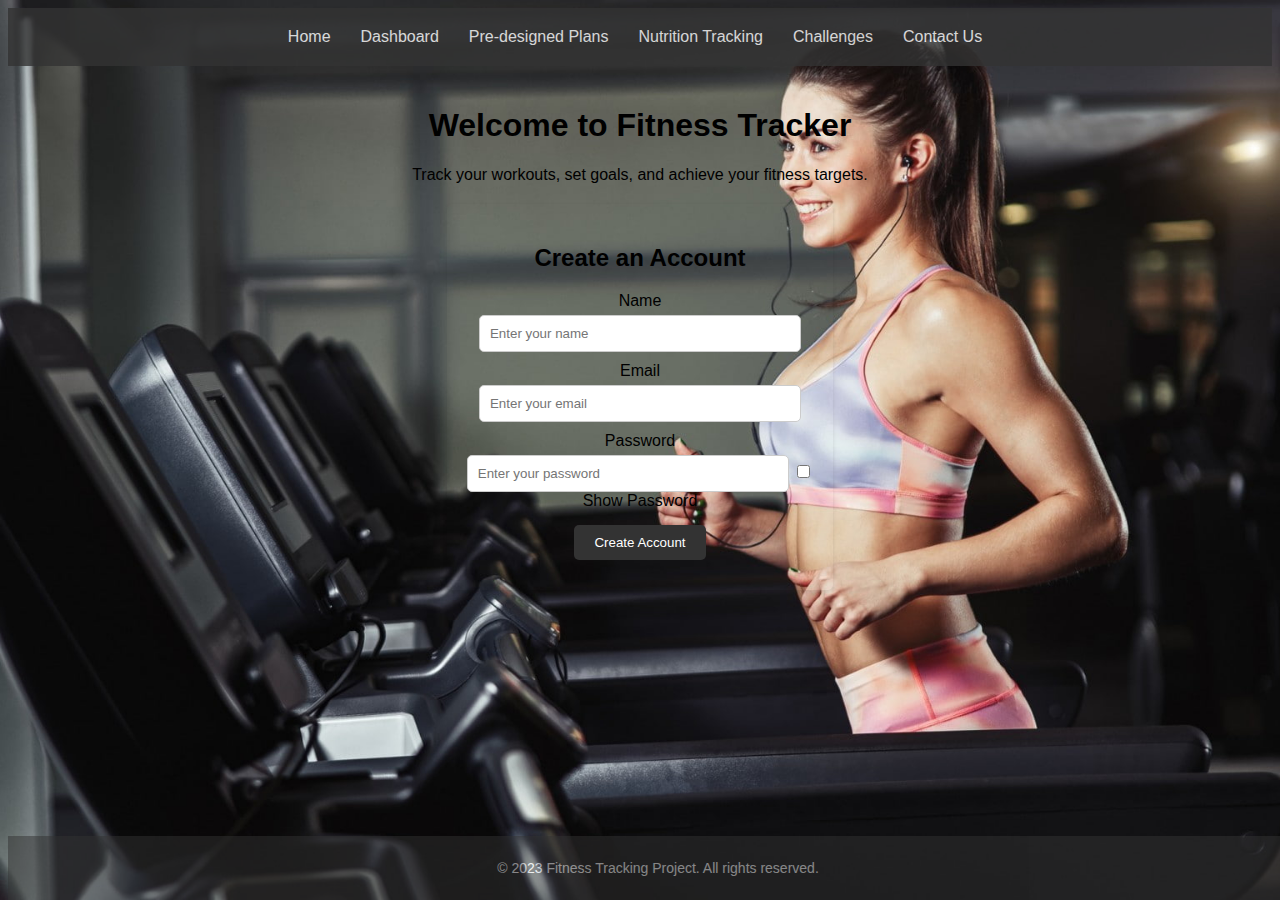
<file: index.html>
<!DOCTYPE html>
<html>
<head>
  <title>Fitness Tracker - Home</title>
  <link rel="stylesheet" href="style.css" type="text/css">
  <script src="https://code.jquery.com/jquery-3.7.0.js" integrity="sha256-JlqSTELeR4TLqP0OG9dxM7yDPqX1ox/HfgiSLBj8+kM=" crossorigin="anonymous"></script>
</head>
<body>
  <header>
    <nav>
      <ul>
        <li><a href="homepage.html">Home</a></li>
        <li><a href="dashboard.html">Dashboard</a></li>
        <li><a href="plans.html">Pre-designed Plans</a></li>
        <li><a href="nutrition.html">Nutrition Tracking</a></li>
        <li><a href="challenges.html">Challenges</a></li>
        <li><a href="contact.html">Contact Us</a></li>
      </ul>
    </nav>
  </header>
  
  <main>
    <section class="banner">
      <h1>Welcome to Fitness Tracker</h1>
      <p>Track your workouts, set goals, and achieve your fitness targets.</p>
    </section>
    <section class="registration">
      <h2>Create an Account</h2>
      <form action="dashboard.html">
        <div class="form-row">
          <label for="name">Name</label>
          <input type="text" id="name" name="name" placeholder="Enter your name" required>
        </div>
        <div class="form-row">
          <label for="email">Email</label>
          <input type="email" id="email" name="email" placeholder="Enter your email" required>
        </div>
        <div class="form-row">
          <label for="password">Password</label>
          <input type="password" id="password" name="password" placeholder="Enter your password" required>
          <input type="checkbox" id="showPassword">
          <label for="showPassword">Show Password</label>
        </div>
        <div class="form-row">
          <button type="submit">Create Account</button>
        </div>
      </form>
    </section>
  </main>
  <script>
    // jQuery code goes here
    $(document).ready(function() {
      // Code to be executed when the DOM is ready
      console.log('Page loaded!');
      
      // Show/hide password toggle
      $('#showPassword').change(function() {
        var passwordInput = $('#password');
        
        if ($(this).is(':checked')) {
          passwordInput.attr('type', 'text');
        } else {
          passwordInput.attr('type', 'password');
        }
      });
      
      // Animate blank left inputs and make them red
      $('input').blur(function() {
        var inputValue = $(this).val();
        
        if (inputValue.trim() === '') {
          $(this).css('border-color', 'red');
          alert('Please fill in all the required fields.');
        }
      });
      
      // Reset border color on input focus
      $('input').focus(function() {
        $(this).css('border-color', '');
      });
    });
  </script>
  <footer>
    <p>&copy; 2023 Fitness Tracking Project. All rights reserved.</p>
  </footer>
</body>
</html>
</file>
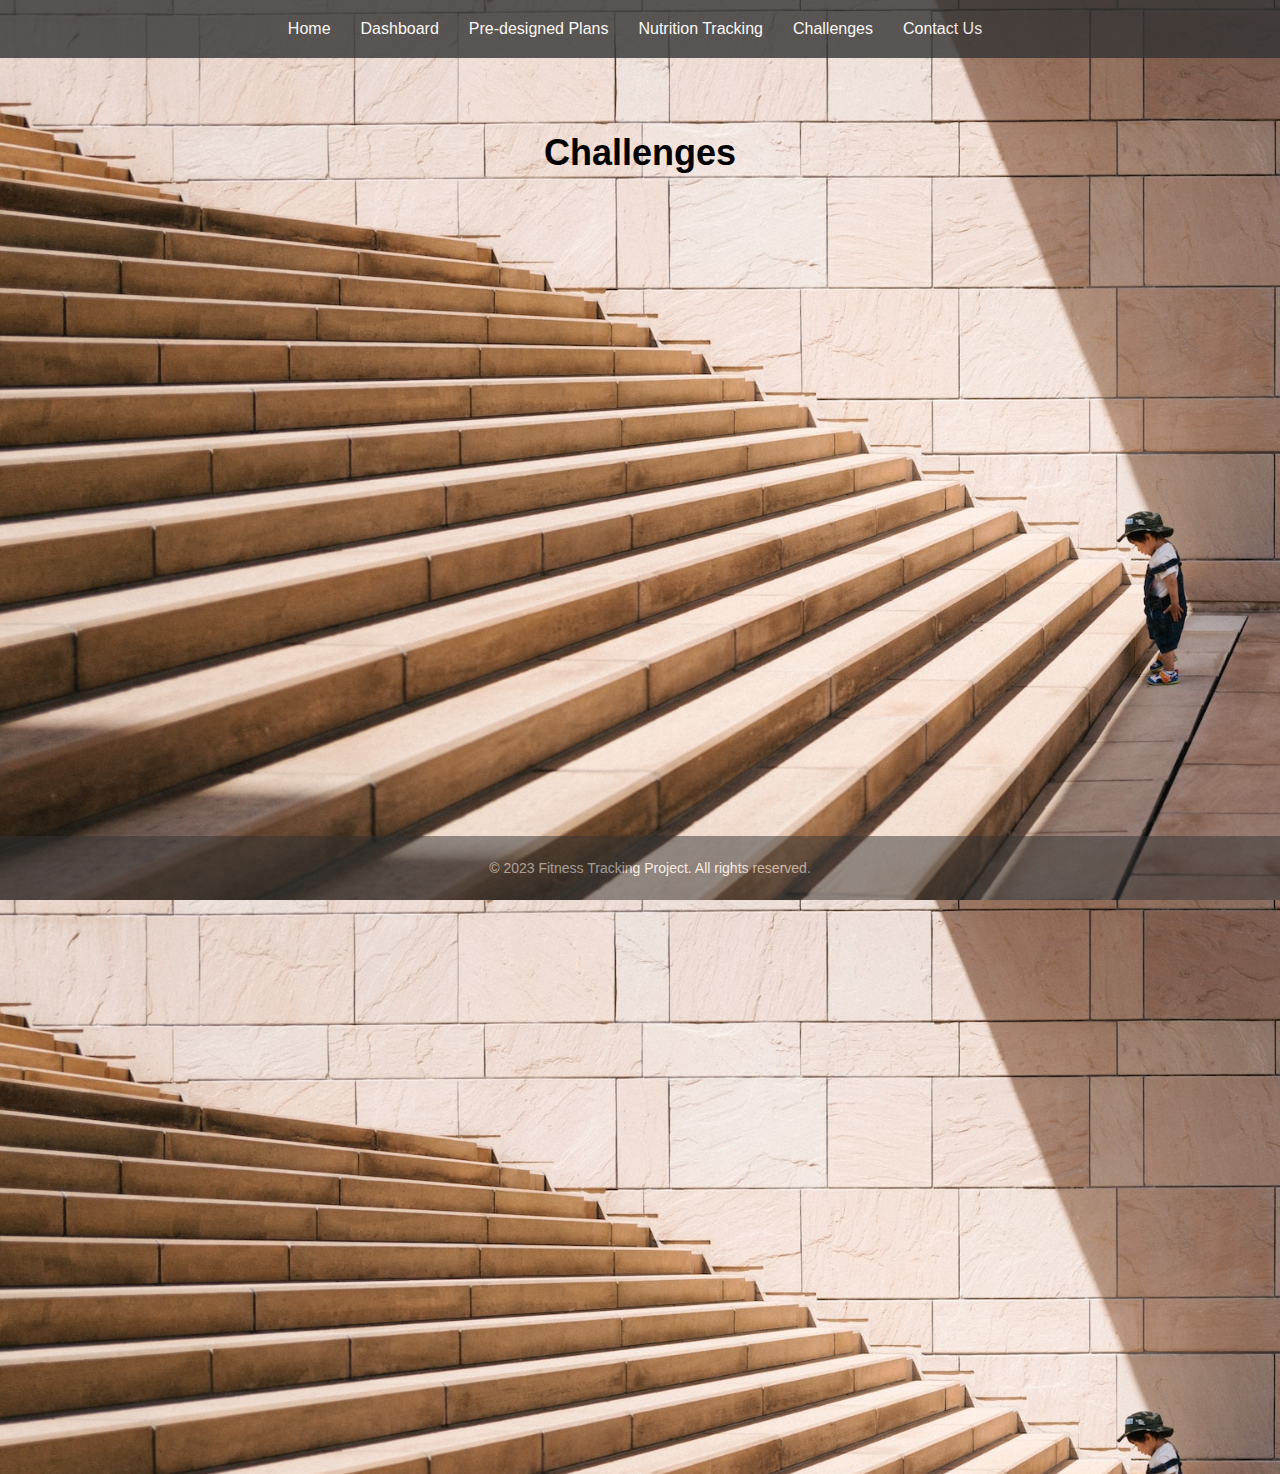
<file: challenges.html>
<!DOCTYPE html>
<html>
<head>
  <title>Fitness Tracker - Challenges</title>
  <link rel="stylesheet" type="text/css" href="challenges.css">
</head>
<body>
  <header>
    <nav>
      <ul>
        <li><a href="homepage.html">Home</a></li>
        <li><a href="dashboard.html">Dashboard</a></li>
        <li><a href="plans.html">Pre-designed Plans</a></li>
        <li><a href="nutrition.html">Nutrition Tracking</a></li>
        <li><a href="challenges.html">Challenges</a></li>
        <li><a href="contact.html">Contact Us</a></li>
      </ul>
    </nav>
  </header>
  
 
  <main>
    <section class="challenges">
      <h1>Challenges</h1>

      <div class="challenge">
        <div class="challenge-content">
          <h2>30-Day Plank Challenge</h2>
          <p>Are you ready to strengthen your core? Join our 30-Day Plank Challenge and see amazing results!</p>
          <img src="images\plank.jpg" alt="Plank Challenge">
          <a href="https://www.shape.com/fitness/workouts/ab-workouts/30-day-plank-challenge" class="btn">Learn More</a>
        </div>
      </div>

      <div class="challenge">
        <div class="challenge-content">
          <h2>10K Running Challenge</h2>
          <p>Take your running to the next level with our 10K Running Challenge. Train and complete a 10K race like a pro!</p>
          <img src="images\running.jpg" alt="Running Challenge">
          <a href="https://marathonhandbook.com/30-day-running-challenge-for-beginners/" class="btn">Learn More</a>
        </div>
      </div>

      <div class="challenge">
        <div class="challenge-content">
          <h2>Yoga Challenge</h2>
          <p>Improve your flexibility and find inner peace with our Yoga Challenge. Discover different yoga poses and their benefits!</p>
          <img src="images\yoga.jpg" alt="Yoga Challenge">
          <a href="https://yogainternational.com/article/view/21-day-yoga-challenge/" class="btn">Learn More</a>
        </div>
      </div>
    </section>
  </main>
  <script src="https://code.jquery.com/jquery-3.6.0.min.js"></script>
  <script>
   $(document).ready(function() {
  // Apply fade-in animation to challenge elements
  $('.challenge').each(function(index) {
    $(this).addClass('fade-in');
  });

  // Handle click events on "Learn More" buttons
  $('.challenge-content').click(function() {
    $(this).css('font-weight', 'bold');
    $(this).animate({ marginTop: '-20px' }, 'slow');

    // Example of text manipulation
    var originalText = $(this).find('h2').text();
    var newText = originalText + " - Completed!";
    $(this).find('h2').text(newText);
  });
}); 
  </script>
  <footer>
    <p>&copy; 2023 Fitness Tracking Project. All rights reserved.</p>
  </footer>
</body>
</html>
</file>
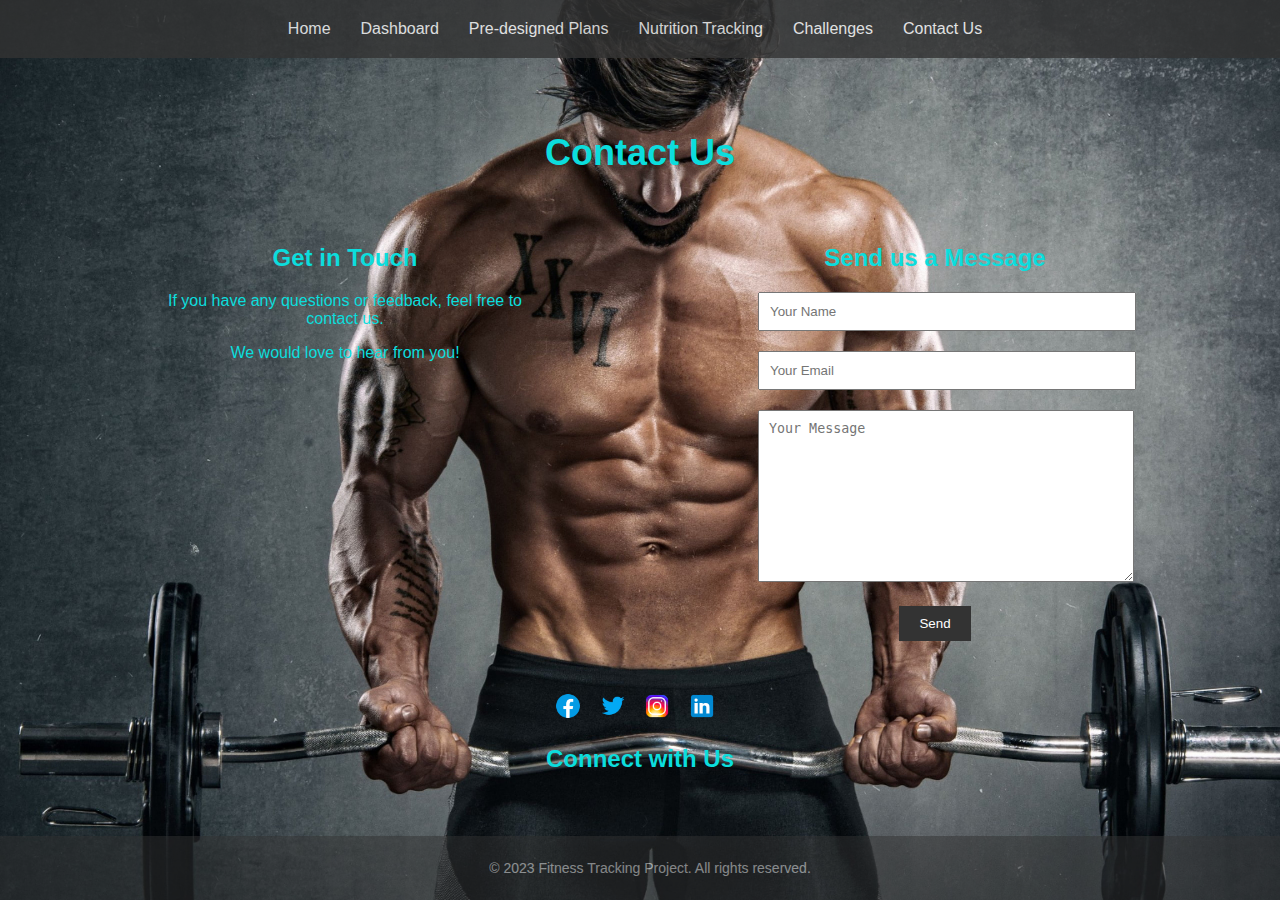
<file: contact.html>
<!DOCTYPE html>
<html>
<head>
  <title>Fitness Tracker - Contact Us</title>
  <style>
    /* Global styles */
    body {
  margin: 0;
  padding: 0;
  font-family: Arial, sans-serif;
  background-image: url('images/contactpic.jpg');
  background-repeat: repeat;
  background-size: cover;
  background-position: center;
  height: 100vh;
  width: 100%;
}


header {
  background-color: #333;
  color: #fff;
  padding: 10px;
  background: #333; opacity: 0.8; filter: alpha(opacity=80);
}

nav ul {
  list-style-type: none;
  margin: 0;
  padding: 0;
}

nav ul li {
  display: inline-block;
  margin-right: 10px;
}

nav ul li a {
  color: #fff;
  text-decoration: none;
}

/* Navigation menu styles */
nav {
  background-color: #333;
  padding: 10px;
}

nav ul {
  display: flex;
  justify-content: center;
}

nav ul li {
  margin-right: 10px;
}

nav ul li a {
  color: #fff;
  padding: 10px;
  border-radius: 5px;
  transition: background-color 0.3s ease-in-out;
}

nav ul li a:hover {
  background-color: #555;
}


/* Contact page styles */
.contact {
  text-align: center;
  padding: 50px;
  color: rgb(12, 221, 221);
}

h1 {
  font-size: 36px;
  margin-bottom: 20px;
}

.contact-info {
  display: flex;
  justify-content: space-around;
  flex-wrap: wrap;
  margin-top: 50px;
}

.contact-details,
.contact-form,
.contact-social {
  flex-basis: 30%;
  margin-bottom: 50px;
}

.contact-details h2,
.contact-form h2,
.contact-social h2 {
  font-size: 24px;
  margin-bottom: 20px;
}

.contact-form form input,
.contact-form form textarea {
  width: 100%;
  padding: 10px;
  margin-bottom: 20px;
}

.contact-form form textarea {
  height: 150px;
}

.contact-form form button {
  padding: 10px 20px;
  background-color: #333;
  color: #fff;
  border: none;
  cursor: pointer;
}

.contact-form form button:hover {
  background-color: #555;
}

.social-icons a {
  display: inline-block;
  margin-right: 10px;
}

.social-icons img {
  width: 30px;
  height: 30px;
}
footer {
  background-color: #333;
  color: #fff;
  padding: 10px;
  text-align: center;
  font-size: 14px;
  position: fixed;
  bottom: 0;
  width: 100%;
  background: #333; opacity: 0.5; filter: alpha(opacity=50)
}
.fade-in-down {
      animation-duration: 1s;
      animation-fill-mode: both;
    }

    @keyframes fadeInDown {
      0% {
        opacity: 0;
        transform: translateY(-20px);
      }
      100% {
        opacity: 1;
        transform: translateY(0);
      }
    }

    @keyframes scaleIn {
      0% {
        transform: scale(0);
      }
      100% {
        transform: scale(1);
      }
    }
  </style>
</head>
<body>
  <header>
    <nav>
      <ul>
        <li><a href="homepage.html">Home</a></li>
        <li><a href="dashboard.html">Dashboard</a></li>
        <li><a href="plans.html">Pre-designed Plans</a></li>
        <li><a href="nutrition.html">Nutrition Tracking</a></li>
        <li><a href="challenges.html">Challenges</a></li>
        <li><a href="contact.html">Contact Us</a></li>
      </ul>
    </nav>
  </header>
  
  <main>
    <section class="contact">
      <h1 class="fade-in-down" style="animation-delay: 0.5s; animation-name: fadeInDown;">Contact Us</h1>
      
      <div class="contact-info">
        <div class="contact-details fade-in-down" style="animation-delay: 1s; animation-name: fadeInDown;">
          <h2>Get in Touch</h2>
          <p>If you have any questions or feedback, feel free to contact us.</p>
          <p>We would love to hear from you!</p>
        </div>
        
        <div class="contact-form fade-in-down" style="animation-delay: 1.5s; animation-name: fadeInDown;">
          <h2>Send us a Message</h2>
          <form id="contact-form">
            <input type="text" name="name" id="name" placeholder="Your Name">
            <input type="email" name="email" id="email" placeholder="Your Email">
            <textarea name="message" id="message" placeholder="Your Message"></textarea>
            <button type="submit" id="submit-btn">Send</button>
          </form>
        </div>
      </div>
      
      <div class="contact-social fade-in-down" style="animation-delay: 2s; animation-name: fadeInDown;">
        <div class="social-icons">
          <a href="https://www.facebook.com/"><img src="images\facebook.png" alt="Facebook"></a>
          <a href="https://twitter.com/i/flow/login"><img src="images\twitter.png" alt="Twitter"></a>
          <a href="https://www.instagram.com/"><img src="images\instagram.png" alt="Instagram"></a>
          <a href="https://www.linkedin.com/"><img src="images\linkedin.png" alt="LinkedIn"></a>
        </div>
        <h2 class="fade-in-down" style="animation-delay: 2.5s; animation-name: fadeInDown;">Connect with Us</h2>
      </div>
    </section>
  </main>
<script src="https://code.jquery.com/jquery-3.6.0.min.js"></script>
<script>
  $(document).ready(function() {
    $(".fade-in-down").addClass("animated");

    // Text manipulation on click
    $("h1").on("click", function() {
      $(this).text("Thank you!");
    });

    // Form submission handling
    $("#contact-form").submit(function(event) {
      event.preventDefault(); // Prevent form submission

      // Get form values
      var name = $("#name").val();
      var email = $("#email").val();
      var message = $("#message").val();

      // Perform form validation
      if (name.trim() === "" || email.trim() === "" || message.trim() === "") {
        alert("Please fill in all fields");
        return;
      }

      // Display success message and clear form
      alert("Thank you for your message!");
      $("#name").val("");
      $("#email").val("");
      $("#message").val("");
    });
  });
</script>
<footer>
  <p>&copy; 2023 Fitness Tracking Project. All rights reserved.</p>
</footer>
</body>
</html>
</file>
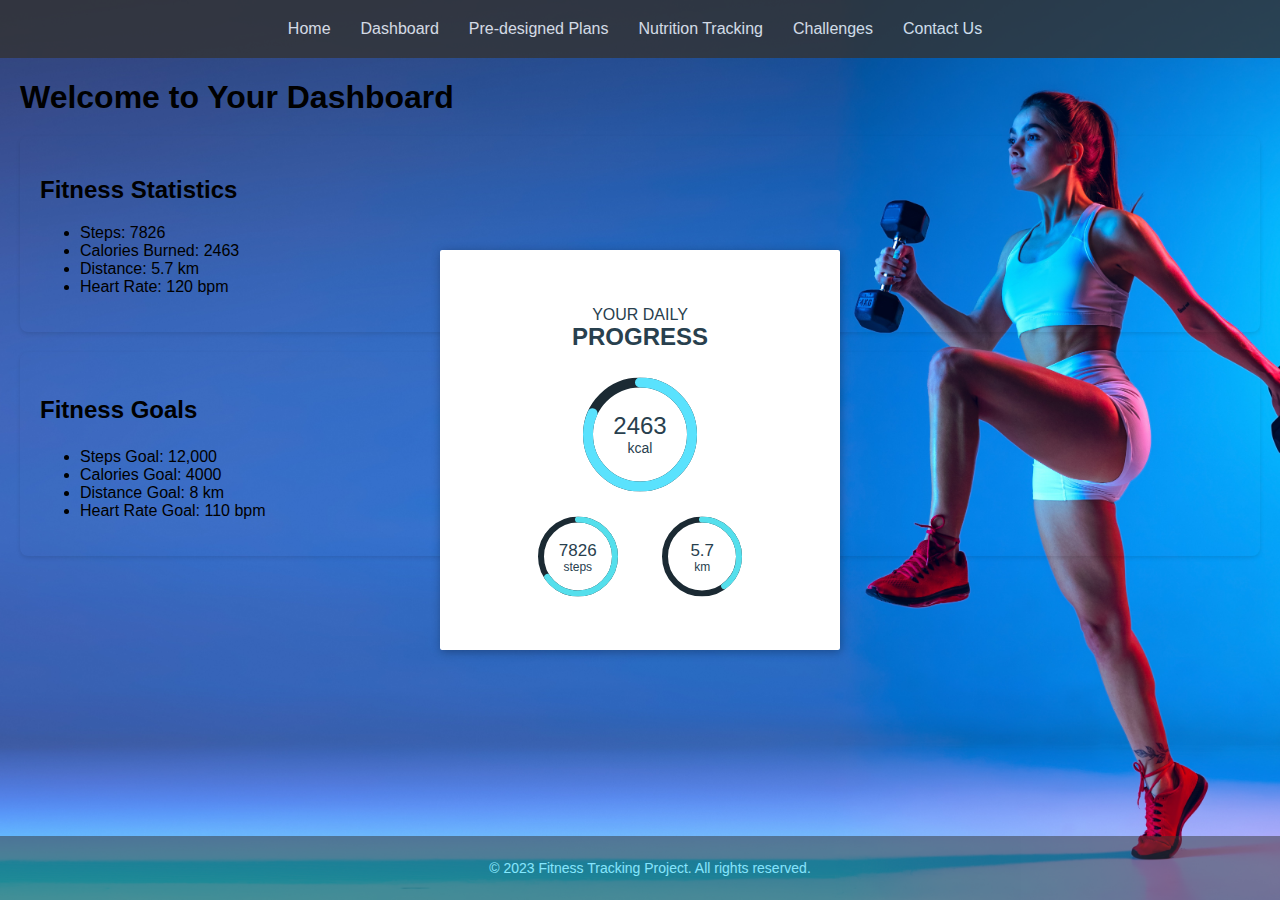
<file: dashboard.html>
<!DOCTYPE html>
<html>
<head>
  <title>Fitness Tracker - Dashboard</title>
  <link rel="stylesheet" type="text/css" href="db.css">
  <script src="https://code.jquery.com/jquery-3.7.0.js" integrity="sha256-JlqSTELeR4TLqP0OG9dxM7yDPqX1ox/HfgiSLBj8+kM=" crossorigin="anonymous"></script>
  <style>
 /* Global styles */
 body {
  margin: 0;
  padding: 0;
  font-family: Arial, sans-serif;
  background-image: url('images/dashboardpic.jpg');
  background-repeat: no-repeat;
  background-size: cover;
  background-position: center;
  background-attachment: fixed;
}
  
header {
  background-color: #333;
  color: #fff;
  padding: 10px;
  background: #333; opacity: 0.8; filter: alpha(opacity=80);
}

nav ul {
  list-style-type: none;
  margin: 0;
  padding: 0;
}

nav ul li {
  display: inline-block;
  margin-right: 10px;
}

nav ul li a {
  color: #fff;
  text-decoration: none;
}

/* Navigation menu styles */
nav {
  background-color: #333;
  padding: 10px;
}

nav ul {
  display: flex;
  justify-content: center;
}

nav ul li {
  margin-right: 10px;
}

nav ul li a {
  color: #fff;
  padding: 10px;
  border-radius: 5px;
  transition: background-color 0.3s ease-in-out;
}

nav ul li a:hover {
  background-color: #555;
}
  
  .dashboard {
    margin: 20px;
  }
  
  .dashboard h1 {
    font-size: 32px;
    margin-bottom: 20px;
  }
  
  .fitness-stats {
    background-color: #EFEFEF;
    border-radius: 8px;
    padding: 20px;
    margin-bottom: 20px;
    box-shadow: 0 2px 4px rgba(0, 0, 0, 0.1);
    background: transparent;
    transition: transform 0.5s ease-in-out;
  }
  
  .goals {
    background: linear-gradient(135deg, #F4F6F8, #D4D8DD);
    border-radius: 8px;
    padding: 20px;
    box-shadow: 0 2px 4px rgba(0, 0, 0, 0.1);
    background: transparent;
    transition: transform 0.5s ease-in-out;
  }
  
  .fitness-stats:hover{
    transform: scale(1.02);
  }
  .goals:hover {
    transform: scale(1.02);
  }
  
  </style>
</head>
<body>
  <header>
    <nav>
      <ul>
        <li><a href="homepage.html">Home</a></li>
        <li><a href="dashboard.html">Dashboard</a></li>
        <li><a href="plans.html">Pre-designed Plans</a></li>
        <li><a href="nutrition.html">Nutrition Tracking</a></li>
        <li><a href="challenges.html">Challenges</a></li>
        <li><a href="contact.html">Contact Us</a></li>
      </ul>
    </nav>
  </header>
  
  <main>
    <section class="dashboard">
      <h1>Welcome to Your Dashboard</h1>
      
      <div class="fitness-stats">
          <h2 style="text-align: left; font-weight: bolder; font-size: x-large;">Fitness Statistics</h2>
          <ul>
            <li>Steps: <span>7826</span></li>
            <li>Calories Burned: <span>2463</span></li>
            <li>Distance: <span>5.7 km</span></li>
            <li>Heart Rate: <span>120 bpm</span></li>
          </ul>
      </div>
        <div class="goals">
          <h3 style="text-align: left; font-weight: bolder; font-size: x-large;">Fitness Goals</h3>
          <ul>
            <li>Steps Goal: <span>12,000</span></li>
            <li>Calories Goal: <span>4000</span></li>
            <li>Distance Goal: <span>8 km</span></li>
            <li>Heart Rate Goal: <span>110 bpm</span></li>
          </ul>
        </div>
      </div>
    </section>
  </main>
  <div class="frame">
    <div class="center">
      <div class="headline">
        <div class="small">your daily</div>progress
      </div>
      <div class="circle-big">
        <div class="text">
         2463 <div class="small">kcal</div>
        </div>
        <svg>
          <circle class="bg" cx="57" cy="57" r="52"/>
          <circle class="progress" cx="57" cy="57" r="52"/>
        </svg>
      </div>
      <div class="circles-small">
        <div class="circle-small">
          <div class="text">
            7826<div class="small">steps</div>
          </div>
          <svg>
            <circle class="bg" cx="40" cy="40" r="37"/>
            <circle class="progress one" cx="40" cy="40" r="37"/>
          </svg>
        </div>
        <div class="circle-small">
          <div class="text">
            5.7<div class="small">km</div>
          </div>
          <svg>
            <circle class="bg" cx="40" cy="40" r="37"/>
            <circle class="progress two" cx="40" cy="40" r="37"/>
          </svg>
        </div>
      </div>
    </div>
  </div>
  <script>
  $(document).ready(function() {
    // Hide the "Your Daily Progress" block initially
    $('.frame').hide();
  
    // Add click event handler to the "Fitness Statistics" heading
    $('.fitness-stats h2').click(function() {
      // Toggle visibility of the "Your Daily Progress" block
      $('.frame').toggle();
    });
  });
</script>  
  <footer>
    <p>&copy; 2023 Fitness Tracking Project. All rights reserved.</p>
  </footer>
</body>
</html>
</file>
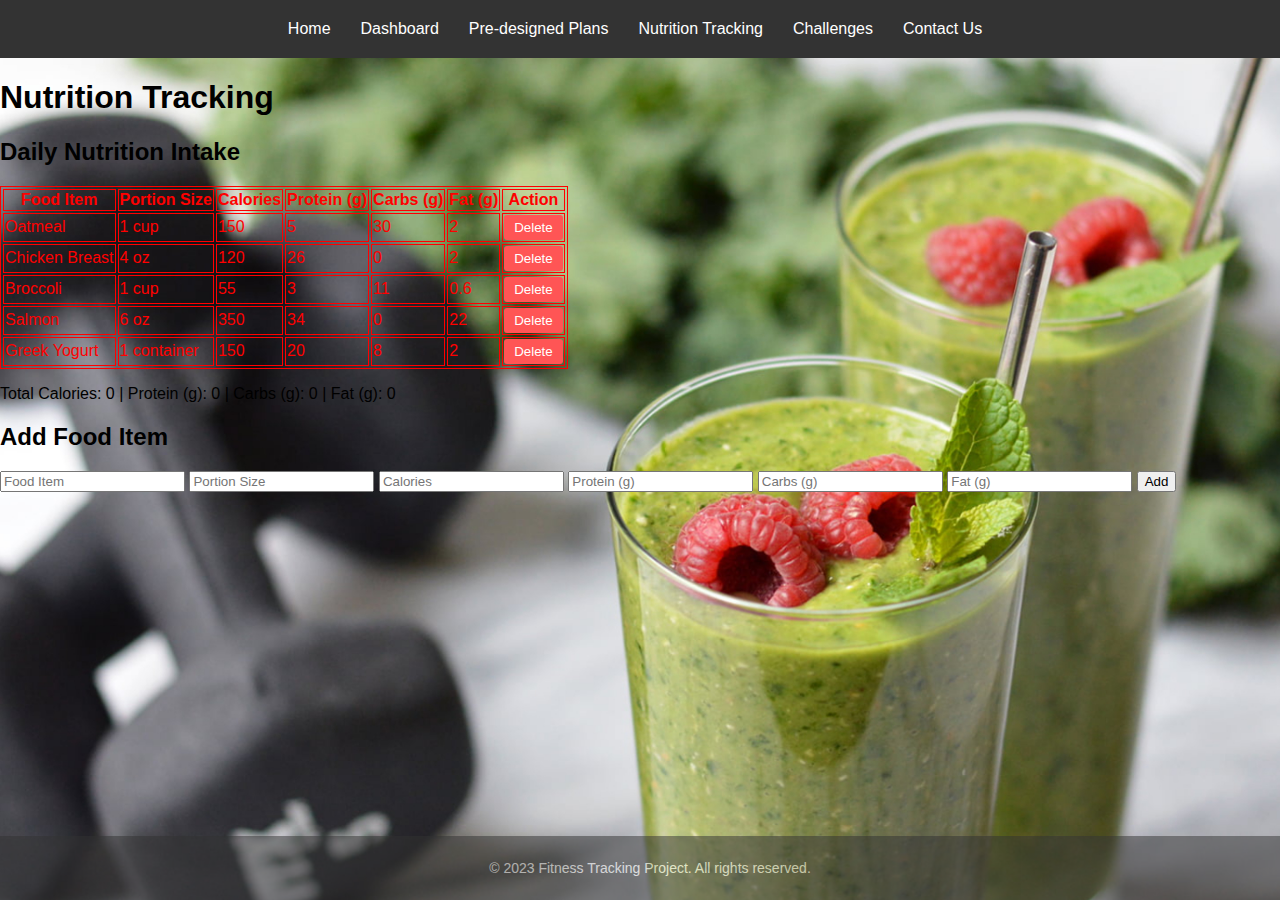
<file: nutrition.html>
<!DOCTYPE html>
<html>
<head>
  <title>Fitness Tracker - Nutrition Tracking</title>
  <style>
    /* Global styles */
    body {
      margin: 0;
      padding: 0;
      font-family: Arial, sans-serif;
      background-image: url('images/nutritionpic.jpg');
      background-repeat: no-repeat;
      background-size: cover;
      background-position: center;
      height: 100vh;
      width: 100%;
    }

    header {
      background-color: #333;
      color: #fff;
      padding: 10px;
    }

    nav ul {
      list-style-type: none;
      margin: 0;
      padding: 0;
    }

    nav ul li {
      display: inline-block;
      margin-right: 10px;
    }

    nav ul li a {
      color: #fff;
      text-decoration: none;
    }

    /* Navigation menu styles */
    nav {
      background-color: #333;
      padding: 10px;
    }

    nav ul {
      display: flex;
      justify-content: center;
    }

    nav ul li {
      margin-right: 10px;
    }

    nav ul li a {
      color: #fff;
      padding: 10px;
      border-radius: 5px;
      transition: background-color 0.3s ease-in-out;
    }

    nav ul li a:hover {
      background-color: #555;
    }
    .delete-btn {
    background-color: #ff5555;
    color: #fff;
    border: none;
    padding: 5px 10px;
    border-radius: 3px;
    cursor: pointer;
    transition: background-color 0.3s ease-in-out;
  }

  .delete-btn:hover {
    background-color: #ff3333;
  }

  /* Animation on click */
  .delete-btn-click {
    animation-name: deleteButtonClick;
    animation-duration: 0.3s;
  }

  @keyframes deleteButtonClick {
    0% {
      transform: scale(1);
    }
    50% {
      transform: scale(1.2);
    }
    100% {
      transform: scale(1);
    }
  }
    table, th, td {
  border: 1px solid red;
}
#nutrition-table th,td {
      color: #ff0000;
    }
    footer {
      background-color: #333;
      color: #fff;
      padding: 10px;
      text-align: center;
      font-size: 14px;
      position: fixed;
      bottom: 0;
      width: 100%;
      background: #333; opacity: 0.5; filter: alpha(opacity=50)
    }

  </style>
</head>
<body>
  <header>
    <nav>
      <ul>
        <li><a href="homepage.html">Home</a></li>
        <li><a href="dashboard.html">Dashboard</a></li>
        <li><a href="plans.html">Pre-designed Plans</a></li>
        <li><a href="nutrition.html">Nutrition Tracking</a></li>
        <li><a href="challenges.html">Challenges</a></li>
        <li><a href="contact.html">Contact Us</a></li>
      </ul>
    </nav>
  </header>

  <main>
    <section class="nutrition">
      <h1>Nutrition Tracking</h1>

      <div class="daily-intake">
        <h2>Daily Nutrition Intake</h2>
        <table id="nutrition-table">
          <tr>
            <th>Food Item</th>
            <th>Portion Size</th>
            <th>Calories</th>
            <th>Protein (g)</th>
            <th>Carbs (g)</th>
            <th>Fat (g)</th>
            <th>Action</th>
          </tr>
          <tr>
            <td>Oatmeal</td>
            <td>1 cup</td>
            <td>150</td>
            <td>5</td>
            <td>30</td>
            <td>2</td>
            <td><button class="delete-btn">Delete</button></td>
          </tr>
          <tr>
            <td>Chicken Breast</td>
            <td>4 oz</td>
            <td>120</td>
            <td>26</td>
            <td>0</td>
            <td>2</td>
            <td><button class="delete-btn">Delete</button></td>
          </tr>
          <tr>
            <td>Broccoli</td>
            <td>1 cup</td>
            <td>55</td>
            <td>3</td>
            <td>11</td>
            <td>0.6</td>
            <td><button class="delete-btn">Delete</button></td>
          </tr>
          <!-- Add more rows with random examples -->
          <tr>
            <td>Salmon</td>
            <td>6 oz</td>
            <td>350</td>
            <td>34</td>
            <td>0</td>
            <td>22</td>
            <td><button class="delete-btn">Delete</button></td>
          </tr>
          <tr>
            <td>Greek Yogurt</td>
            <td>1 container</td>
            <td>150</td>
            <td>20</td>
            <td>8</td>
            <td>2</td>
            <td><button class="delete-btn">Delete</button></td>
          </tr>
        </table>
        <p id="total-nutrition">Total Calories: 0 | Protein (g): 0 | Carbs (g): 0 | Fat (g): 0</p>
      </div>

      <div class="add-food">
        <h2>Add Food Item</h2>
        <form id="add-food-form">
          <input type="text" name="food-item" placeholder="Food Item" required>
          <input type="text" name="portion-size" placeholder="Portion Size" required>
          <input type="number" name="calories" placeholder="Calories" required>
          <input type="number" name="protein" placeholder="Protein (g)" required>
          <input type="number" name="carbs" placeholder="Carbs (g)" required>
          <input type="number" name="fat" placeholder="Fat (g)" required>
          <button type="submit">Add</button>
        </form>
      </div>
    </section>
  </main>
  <script src="https://code.jquery.com/jquery-3.6.0.min.js"></script>
  <script>
    $(document).ready(function() {
      // Delete row when delete button is clicked
      $(document).on('click', '.delete-btn', function() {
        $(this).closest('tr').remove();
        updateTotalNutrition();
      });
  
      // Add new row when the form is submitted
      $('#add-food-form').submit(function(e) {
        e.preventDefault();
        var foodItem = $('input[name="food-item"]').val();
        var portionSize = $('input[name="portion-size"]').val();
        var calories = parseInt($('input[name="calories"]').val());
        var protein = parseInt($('input[name="protein"]').val());
        var carbs = parseInt($('input[name="carbs"]').val());
        var fat = parseInt($('input[name="fat"]').val());
  
        if (isNaN(calories) || isNaN(protein) || isNaN(carbs) || isNaN(fat)) {
          alert('Please enter valid numeric values for calories, protein, carbs, and fat.');
          return;
        }
  
        var newRow = `
          <tr>
            <td>${foodItem}</td>
            <td>${portionSize}</td>
            <td>${calories}</td>
            <td>${protein}</td>
            <td>${carbs}</td>
            <td>${fat}</td>
            <td><button class="delete-btn">Delete</button></td>
          </tr>
        `;
        $('#nutrition-table').append(newRow);
  
        updateTotalNutrition();
        $('#add-food-form')[0].reset();
      });
  
      // Update the total nutrition values
      function updateTotalNutrition() {
        var totalCalories = 0;
        var totalProtein = 0;
        var totalCarbs = 0;
        var totalFat = 0;
  
        $('#nutrition-table tbody tr').each(function() {
          var row = $(this);
          var calories = parseInt(row.find('td:eq(2)').text());
          var protein = parseInt(row.find('td:eq(3)').text());
          var carbs = parseInt(row.find('td:eq(4)').text());
          var fat = parseInt(row.find('td:eq(5)').text());
  
          if (!isNaN(calories)) totalCalories += calories;
          if (!isNaN(protein)) totalProtein += protein;
          if (!isNaN(carbs)) totalCarbs += carbs;
          if (!isNaN(fat)) totalFat += fat;
        });
  
        $('#total-nutrition').text('Total Calories: ' + totalCalories + ' | Protein (g): ' + totalProtein + ' | Carbs (g): ' + totalCarbs + ' | Fat (g): ' + totalFat);
      }
    });
  </script>
  <footer>
    <p>&copy; 2023 Fitness Tracking Project. All rights reserved.</p>
  </footer>
</body>
</html>
</file>
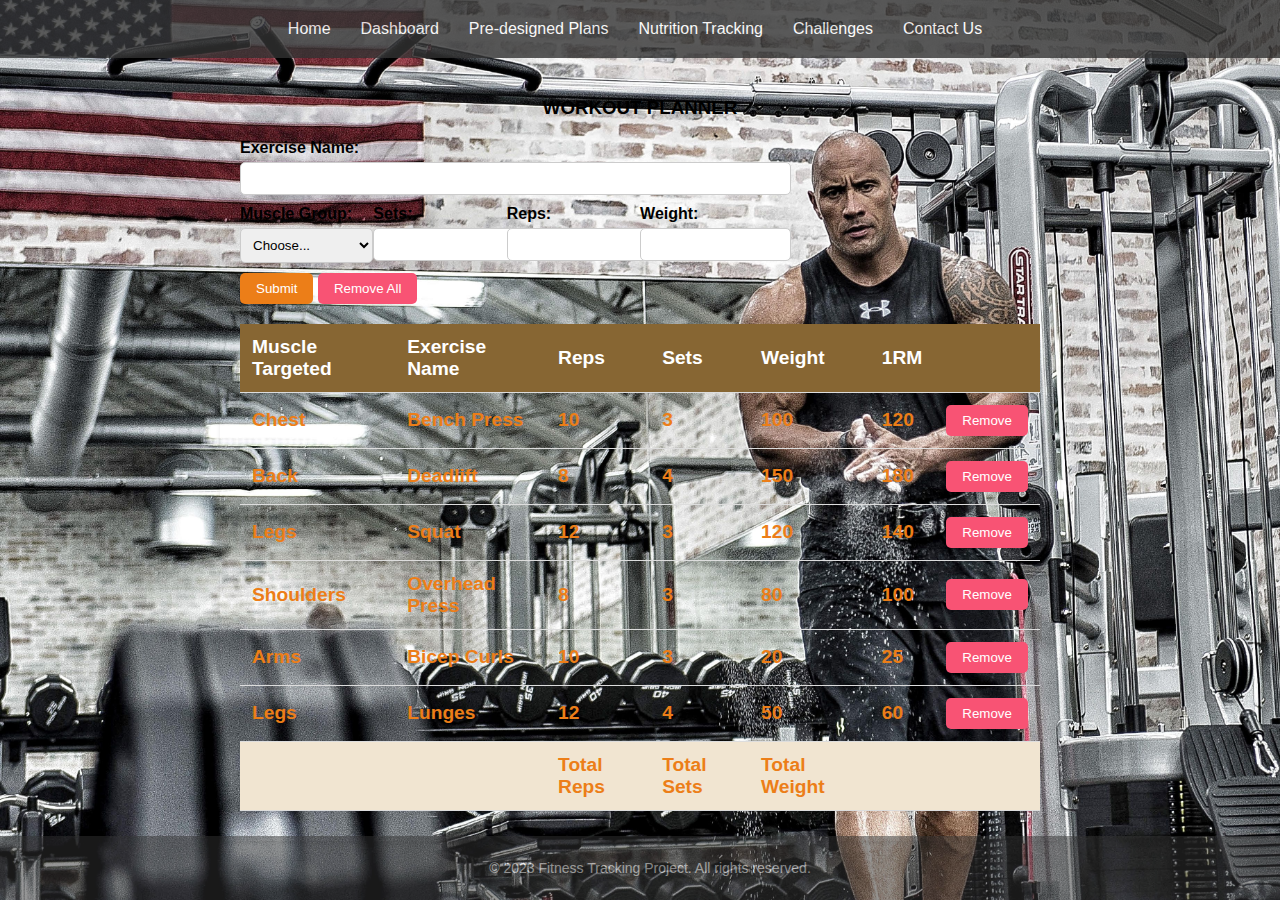
<file: plans.html>
<!DOCTYPE html>
<html lang="en">
<head>
  <meta charset="UTF-8">
  <meta name="viewport" content="width=device-width, initial-scale=1.0">
  <title>Workout Planner</title>
  <script src="https://code.jquery.com/jquery-3.6.0.min.js"></script>
  <style>
   body {
  margin: 0;
  padding: 0;
  font-family: Arial, sans-serif;
  background-image: url('images/4722384.jpg');
  background-repeat: no-repeat;
  background-size: cover;
  background-position: center;
  background-attachment: fixed;
}
header {
  background-color: #333;
  color: #fff;
  padding: 10px;
  background: #333; opacity: 0.8; filter: alpha(opacity=80);
}

nav ul {
  list-style-type: none;
  margin: 0;
  padding: 0;
}

nav ul li {
  display: inline-block;
  margin-right: 10px;
}

nav ul li a {
  color: #fff;
  text-decoration: none;
}

/* Navigation menu styles */
nav {
  background-color: #333;
  padding: 10px;
}

nav ul {
  display: flex;
  justify-content: center;
}

nav ul li {
  margin-right: 10px;
}

nav ul li a {
  color: #fff;
  padding: 10px;
  border-radius: 5px;
  transition: background-color 0.3s ease-in-out;
}

nav ul li a:hover {
  background-color: #555;
}
  
  .container {
      max-width: 800px;
      margin: 0 auto;
      padding: 20px;
      background-color: #fff;
      border-radius: 5px;
      box-shadow: 0 2px 4px rgba(0, 0, 0, 0.1);
      background: transparent;
    }

    h3 {
      text-align: center;
      margin-bottom: 20px;
      color: black;
    }

    form {
      margin-bottom: 20px;
    }

    label {
      display: block;
      margin-bottom: 5px;
      font-weight: bold;
      color: black;
    }

    input[type="text"],
    select,
    input[type="number"] {
      width: 100%;
      padding: 8px;
      border-radius: 5px;
      border: 1px solid #ccc;
      transition: border-color 0.3s ease;
    }

    input[type="text"]:focus,
    select:focus,
    input[type="number"]:focus {
      border-color: #ec7e18;
      outline: none;
    }

    .row {
      margin-bottom: 10px;
    }

    .row::after {
      content: "";
      display: table;
      clear: both;
    }

    .col {
      float: left;
    }

    .col-2 {
      width: 16.67%;
    }

    .col-8 {
      width: 66.67%;
    }

    .btn {
      display: inline-block;
      padding: 8px 16px;
      border-radius: 5px;
      border: none;
      color: #fff;
      background-color: #ec7e18;
      cursor: pointer;
      transition: background-color 0.3s ease;
    }

    .btn-danger {
      background-color: #f85374;
    }

    .btn:hover,
    .btn:focus {
      background-color: black;
    }

    table {
      width: 100%;
      border-collapse: collapse;
    }

    th,
    td {
      padding: 12px;
      text-align: left;
      border-bottom: 1px solid #ddd;
      font-size: larger;
      color: #ec7e18; 
      font-weight: bolder;
    }

    thead th {
      background-color: #876633;
      color: #fff;
    }

    tfoot th {
      background-color: #f1e5d1;
      font-weight: bold;
    }

    @keyframes fadeIn {
      from {
        opacity: 0;
      }
      to {
        opacity: 1;
      }
    }

    @keyframes slideInRight {
      from {
        transform: translateX(100%);
      }
      to {
        transform: translateX(0);
      }
    }

    .animated {
      animation-duration: 0.5s;
      animation-fill-mode: both;
    }

    .fadeIn {
      animation-name: fadeIn;
    }

    .slideInRight {
      animation-name: slideInRight;
    }
    footer {
  background-color: #333;
  color: #fff;
  padding: 10px;
  text-align: center;
  font-size: 14px;
  position: fixed;
  bottom: 0;
  width: 100%;
  background: #333; opacity: 0.5; filter: alpha(opacity=50);
}
  </style>
</head>
<body>
    <header>
        <nav>
          <ul>
            <li><a href="homepage.html">Home</a></li>
            <li><a href="dashboard.html">Dashboard</a></li>
            <li><a href="plans.html">Pre-designed Plans</a></li>
            <li><a href="nutrition.html">Nutrition Tracking</a></li>
            <li><a href="challenges.html">Challenges</a></li>
            <li><a href="contact.html">Contact Us</a></li>
          </ul>
        </nav>
      </header>
  <div class="container">
    <h3 class="animated fadeIn">WORKOUT PLANNER</h3>

    <form class="animated fadeIn">
      <div class="row">
        <div class="col col-8">
          <label for="exerciseName">Exercise Name:</label>
          <input id="exerciseName" name="exercise" type="text">
        </div>
      </div>

      <div class="row">
        <div class="col col-2">
          <label for="muscleGroup">Muscle Group:</label>
          <select id="muscleGroup">
            <option value="">Choose...</option>
            <option value="chest">Chest</option>
            <option value="back">Back</option>
            <option value="legs">Legs</option>
            <option value="shoulders">Shoulders</option>
            <option value="arms">Arms</option>
          </select>
        </div>

        <div class="col col-2">
          <label for="sets">Sets:</label>
          <input id="sets" type="number" min="0" max="100">
        </div>

        <div class="col col-2">
          <label for="reps">Reps:</label>
          <input id="reps" type="number" min="0" max="100">
        </div>

        <div class="col col-2">
          <label for="weight">Weight:</label>
          <input id="weight" type="number" step="5" min="0" max="1000">
        </div>
      </div>

      <div class="row">
        <div class="col">
          <button type="submit" class="btn btn-info">Submit</button>
          <button type="button" class="btn btn-danger">Remove All</button>
        </div>
      </div>
    </form>

    <div class="row">
      <table class="animated fadeIn">
        <thead>
          <tr>
            <th>Muscle Targeted</th>
            <th>Exercise Name</th>
            <th>Reps</th>
            <th>Sets</th>
            <th>Weight</th>
            <th>1RM</th>
            <th></th>
          </tr>
        </thead>
        <tbody>
          <tr>
            <td>Chest</td>
            <td>Bench Press</td>
            <td>10</td>
            <td>3</td>
            <td>100</td>
            <td>120</td>
            <td><input type="button" class="btn btn-danger" value="Remove"></td>
          </tr>
          <tr>
            <td>Back</td>
            <td>Deadlift</td>
            <td>8</td>
            <td>4</td>
            <td>150</td>
            <td>180</td>
            <td><input type="button" class="btn btn-danger" value="Remove"></td>
          </tr>
          <tr>
            <td>Legs</td>
            <td>Squat</td>
            <td>12</td>
            <td>3</td>
            <td>120</td>
            <td>140</td>
            <td><input type="button" class="btn btn-danger" value="Remove"></td>
          </tr>
          <tr>
            <td>Shoulders</td>
            <td>Overhead Press</td>
            <td>8</td>
            <td>3</td>
            <td>80</td>
            <td>100</td>
            <td><input type="button" class="btn btn-danger" value="Remove"></td>
          </tr>
          <tr>
            <td>Arms</td>
            <td>Bicep Curls</td>
            <td>10</td>
            <td>3</td>
            <td>20</td>
            <td>25</td>
            <td><input type="button" class="btn btn-danger" value="Remove"></td>
          </tr>
          <tr>
            <td>Legs</td>
            <td>Lunges</td>
            <td>12</td>
            <td>4</td>
            <td>50</td>
            <td>60</td>
            <td><input type="button" class="btn btn-danger" value="Remove"></td>
          </tr>
        </tbody>
        <tfoot>
          <tr>
            <th></th>
            <th></th>
            <th>Total Reps</th>
            <th>Total Sets</th>
            <th>Total Weight</th>
            <th></th>
            <th></th>
          </tr>
        </tfoot>
      </table>
    </div>
  </div>
  <script>
    $(document).ready(function() {
      // Code for DOM manipulation and event handling
  
      // Submit Button Click Event
      $("form").submit(function(event) {
        event.preventDefault(); // Prevent the form from submitting
  
        // Get the input values
        var exerciseName = $("#exerciseName").val();
        var muscleGroup = $("#muscleGroup").val();
        var sets = $("#sets").val();
        var reps = $("#reps").val();
        var weight = $("#weight").val();
  
        // Append a new row to the table with the input values
        var newRow = `
          <tr style="display: none;">
            <td>${muscleGroup}</td>
            <td>${exerciseName}</td>
            <td>${reps}</td>
            <td>${sets}</td>
            <td>${weight}</td>
            <td>${calculate1RM(weight, reps)}</td>
            <td><input type="button" class="btn btn-danger" value="Remove"></td>
          </tr>
        `;
        $("tbody").append(newRow);
  
        // Animate the new row using fadeIn
        $("tbody tr:last-child").fadeIn(500);
  
        // Clear the input fields
        $("#exerciseName").val("");
        $("#muscleGroup").val("");
        $("#sets").val("");
        $("#reps").val("");
        $("#weight").val("");
  
        // Update the total values in the table footer
        updateTotalValues();
      });
  
      // Remove Button Click Event
      $("table").on("click", ".btn-danger", function() {
        var row = $(this).closest("tr");
  
        // Animate the row using custom animation
        row.animate(
          {
            paddingLeft: "100%",
            paddingRight: "100%",
            opacity: 0,
            borderBottomWidth: "5px",
            borderColor: "#000",
          },
          {
            duration: 500,
            complete: function() {
              // Blink effect using fadeIn and fadeOut
              row.fadeIn(200).fadeOut(200).fadeIn(200).fadeOut(200).fadeIn(200, function() {
                row.remove();
                updateTotalValues();
              });
            },
          }
        );
      });
  
      // Remove All Button Click Event
      $(".btn-danger-all").click(function() {
        // Animate all rows using fadeOut before removing
        $("tbody tr").fadeOut(500, function() {
          $("tbody").empty();
          updateTotalValues();
        });
      });
  
      // Function to calculate 1 Rep Max (1RM)
      function calculate1RM(weight, reps) {
        // Calculation logic for 1RM
        return Math.round(weight / (1.0278 - 0.0278 * reps));
      }
  
      // Function to update the total values in the table footer
      function updateTotalValues() {
        var totalReps = 0;
        var totalSets = 0;
        var totalWeight = 0;
  
        $("tbody tr").each(function() {
          var reps = parseInt($(this).find("td:nth-child(3)").text());
          var sets = parseInt($(this).find("td:nth-child(4)").text());
          var weight = parseInt($(this).find("td:nth-child(5)").text());
  
          totalReps += reps;
          totalSets += sets;
          totalWeight += weight;
        });
  
        $("tfoot th:nth-child(3)").text(totalReps);
        $("tfoot th:nth-child(4)").text(totalSets);
        $("tfoot th:nth-child(5)").text(totalWeight);
      }
    });
  </script>
  <footer>
    <p>&copy; 2023 Fitness Tracking Project. All rights reserved.</p>
  </footer>
</body>
</html>
</file>
<file: style.css>
/* Global styles */
html {
  margin: 0;
  padding: 0;
  font-family: Arial, sans-serif;
  background-image: url('images/homepagepic.jpg');
  background-repeat: no-repeat;
  background-size: cover;
  background-position: center;
  height: 100vh;
  width: 100%;
}

header {
  background-color: #333;
  color: #fff;
  padding: 10px;
  background: #333; opacity: 0.8; filter: alpha(opacity=80);
}

nav ul {
  list-style-type: none;
  margin: 0;
  padding: 0;
}

nav ul li {
  display: inline-block;
  margin-right: 10px;
}

nav ul li a {
  color: #fff;
  text-decoration: none;
}

/* Navigation menu styles */
nav {
  background-color: #333;
  padding: 10px;
}

nav ul {
  display: flex;
  justify-content: center;
}

nav ul li {
  margin-right: 10px;
}

nav ul li a {
  color: #fff;
  padding: 10px;
  border-radius: 5px;
  transition: background-color 0.3s ease-in-out;
}

nav ul li a:hover {
  background-color: #555;
}

/* Main */
main {
  padding: 20px;
  text-align: center;
}

.banner {
  margin-bottom: 20px;
  animation: fadeIn 1s ease-in-out;
}

@keyframes fadeIn {
  0% {
    opacity: 0;
    transform: translateY(-20px);
  }
  100% {
    opacity: 1;
    transform: translateY(0);
  }
}

.registration {
  display: inline-block;
  background-color: #fff;
  padding: 20px;
  border-radius: 5px;
  box-shadow: 0 2px 4px rgba(0, 0, 0, 0.1);
  text-align: center;
  background: transparent;
  
}

.registration h2 {
  font-size: 24px;
  margin-bottom: 20px;
}

.registration form {
  display: flex;
  flex-direction: column;
  align-items: center;
}

.registration .form-row {
  margin-bottom: 10px;
}

.registration label {
  display: block;
  margin-bottom: 5px;
}

.registration input[type="text"],
.registration input[type="email"],
.registration input[type="password"] {
  padding: 10px;
  border: 1px solid #ccc;
  border-radius: 5px;
  width: 300px;
}

.registration button[type="submit"] {
  padding: 10px 20px;
  background-color: #333;
  color: #fff;
  border: none;
  border-radius: 5px;
  cursor: pointer;
  transition: background-color 0.3s;
}

.registration button[type="submit"]:hover {
  background-color: #555;
}

footer {
  background-color: #333;
  color: #fff;
  padding: 10px;
  text-align: center;
  font-size: 14px;
  position: fixed;
  bottom: 0;
  width: 100%;
  background: #333; opacity: 0.5; filter: alpha(opacity=50)
}
</file>
<file: challenges.css>
body {
    margin: 0;
    padding: 0;
    font-family: Arial, sans-serif;
    background-image: url('images/challenges.jpg');
    background-repeat: repeat;
    background-size: cover;
    background-position: center;
    height: 100vh;
    width: 100%;
  }
  
  header {
    background-color: #333;
    color: #fff;
    padding: 10px;
    background: #333; opacity: 0.8; filter: alpha(opacity=80);
  }
  
  nav ul {
    list-style-type: none;
    margin: 0;
    padding: 0;
  }
  
  nav ul li {
    display: inline-block;
    margin-right: 10px;
  }
  
  nav ul li a {
    color: #fff;
    text-decoration: none;
  }
  
  /* Navigation menu styles */
  nav {
    background-color: #333;
    padding: 10px;
  }
  
  nav ul {
    display: flex;
    justify-content: center;
  }
  
  nav ul li {
    margin-right: 10px;
  }
  
  nav ul li a {
    color: #fff;
    padding: 10px;
    border-radius: 5px;
    transition: background-color 0.3s ease-in-out;
  }
  
  nav ul li a:hover {
    background-color: #555;
  }
  
 /* Challenges page styles */
.challenges {
    text-align: center;
    padding: 50px;
  }
  
  h1 {
    font-size: 36px;
    margin-bottom: 20px;
  }
  
  .challenge {
    margin-bottom: 50px;
  }
  
  .challenge img {
    width: 300px;
    height: 200px;
    object-fit: cover;
    margin-bottom: 10px;
  }
  
  .challenge-content {
    display: flex;
    flex-direction: column;
    align-items: center;
  }
  
  .challenge-content h2 {
    font-size: 24px;
    margin-bottom: 10px;
  }
  
  .challenge-content p {
    margin-bottom: 20px;
  }
  
  .btn {
    display: inline-block;
    padding: 10px 20px;
    background-color: #333;
    color: #fff;
    text-decoration: none;
    border: none;
    cursor: pointer;
    transition: background-color 0.3s ease;
  }
  
  .btn:hover {
    background-color: #555;
  }
  footer {
    background-color: #333;
    color: #fff;
    padding: 10px;
    text-align: center;
    font-size: 14px;
    position: fixed;
    bottom: 0;
    width: 100%;
    background: #333; opacity: 0.5; filter: alpha(opacity=50)
  }
  .fade-in {
    opacity: 0;
    animation: fadeInAnimation 1s ease-in-out forwards;
  }

  @keyframes fadeInAnimation {
    from { opacity: 0; }
    to { opacity: 1; }
  }
</file>
<file: db.css>
@import url(https://fonts.googleapis.com/css?family=Open+Sans:600,400,300);

body{
    font-family: "Open Sans", Helvetica, sans-serif;
    background-image: linear-gradient( to right,  rgb(255, 255, 255) 121.3%, rgba(187,187,187,1) 121.3% );
    overflow: hidden;
}
.frame {
  position: absolute;
  top: 50%;
  left: 50%;
  width: 400px;
  height: 400px;
  margin-top: -200px;
  margin-left: -200px;
  border-radius: 2px;
  box-shadow: 1px 2px 10px 0px rgba(0, 0, 0, 0.3);
  background: white;
  color: #28404E;
}
.center{
    position: absolute;
    top: 50%;
    left: 50%;
    transform: translate(-50%, -50%);
}
.headline{
    font-weight: 600;
    font-size: 24px;
    text-transform: uppercase;
    text-align: center;
    line-height: 22px;
}
.headline .small{
    font-weight: 300;
    font-size: 16px;
}
.circle-big{
    position: relative;
    width: 114px;
    height: 114px;
    margin: 30px auto 25px auto;
}
.circle-big svg{
    width: 114px;
    height: 114px;
}
.circle-big .bg{
    fill: none;
    stroke-width: 10px;
    stroke: #1b2a33;
}
.circle-big .progress{
    fill: none;
    stroke-width: 10px;
    stroke: rgb(90, 226, 253);
    stroke-linecap: round;
    stroke-dasharray: 326.56;
    stroke-dashoffset: 60;
    transform: rotate(-90deg);
    transform-origin: 50% 50%;
    -webkit-animation: big 5s ease-out;
            animation: big 5s ease-out;
}
.circle-big .text{
    position: absolute;
    width: 100%;
    top: 37px;
    font-size: 24px;
    text-align: center;
    font-weight: 400;
    line-height: 22px;
}
.circle-big .text .small{
    font-size: 14px;
}
.circles-small{
    margin: 0 auto;
    width: 400px;
    height: 80px;
    text-align: center;
}
.circle-small{
    display: inline-block;
    position: relative;
    width: 80px;
    height:80px;
    margin: 0 20px;
}
.circle-small svg{
    width: 80px;
    height: 80px;
}
.circle-small .big{
    fill: none;
    stroke-width: 6px;
    stroke: #1b2a33;
}
.circle-small .bg{
    fill: none;
    stroke-width: 6px;
    stroke: #1b2a33;
}
.circle-small .progress{
    fill: none;
    stroke-width: 6px;
    stroke: rgb(85, 223, 236);
    stroke-linecap: round;
    stroke-dasharray: 232.36;
    transform: rotate(-90deg);
    transform-origin: 50% 50%;
}
.circle-small .progress.one{
    stroke-dashoffset: 80;
    -webkit-animation: one 5s ease-out;
    animation: one 5s ease-out;
}
.circle-small .progress.two {
    stroke-dashoffset: 140;
    -webkit-animation: two 5s ease-out;
            animation: two 5s ease-out;
  }
  .circle-small .text {
    position: absolute;
    width: 100%;
    top: 26px;
    font-size: 17px;
    text-align: center;
    font-weight: 400;
    line-height: 16px;
  }
  .circle-small .text .small {
    font-size: 12px;
  }
@-webkit-keyframes big{
    from{
        stroke-dashoffset: 326.56;
    }to{
        stroke-dashoffset: 60;
    }
}

@keyframes big{
    from{
        stroke-dashoffset: 326.56;
    }to{
        stroke-dashoffset: 60;
    }
}

@-webkit-keyframes one{
    from{
        stroke-dashoffset: 232.36;
    }to{
        stroke-dashoffset: 80;
    }
}
@keyframes one{
    from{
        stroke-dashoffset: 232.36;;
    }to{
        stroke-dashoffset: 80;
    }
}

@-webkit-keyframes two{
    from{
        stroke-dashoffset: 232.36;
    }to{
        stroke-dashoffset: 140;
    }
}

@keyframes two{
    from{
        stroke-dashoffset: 232.36;
    }to{
        stroke-dashoffset: 140;
    }
}
footer {
    background-color: #333;
    color: #fff;
    padding: 10px;
    text-align: center;
    font-size: 14px;
    position: fixed;
    bottom: 0;
    width: 100%;
    background: #333; opacity: 0.5; filter: alpha(opacity=50)
  }
</file>
